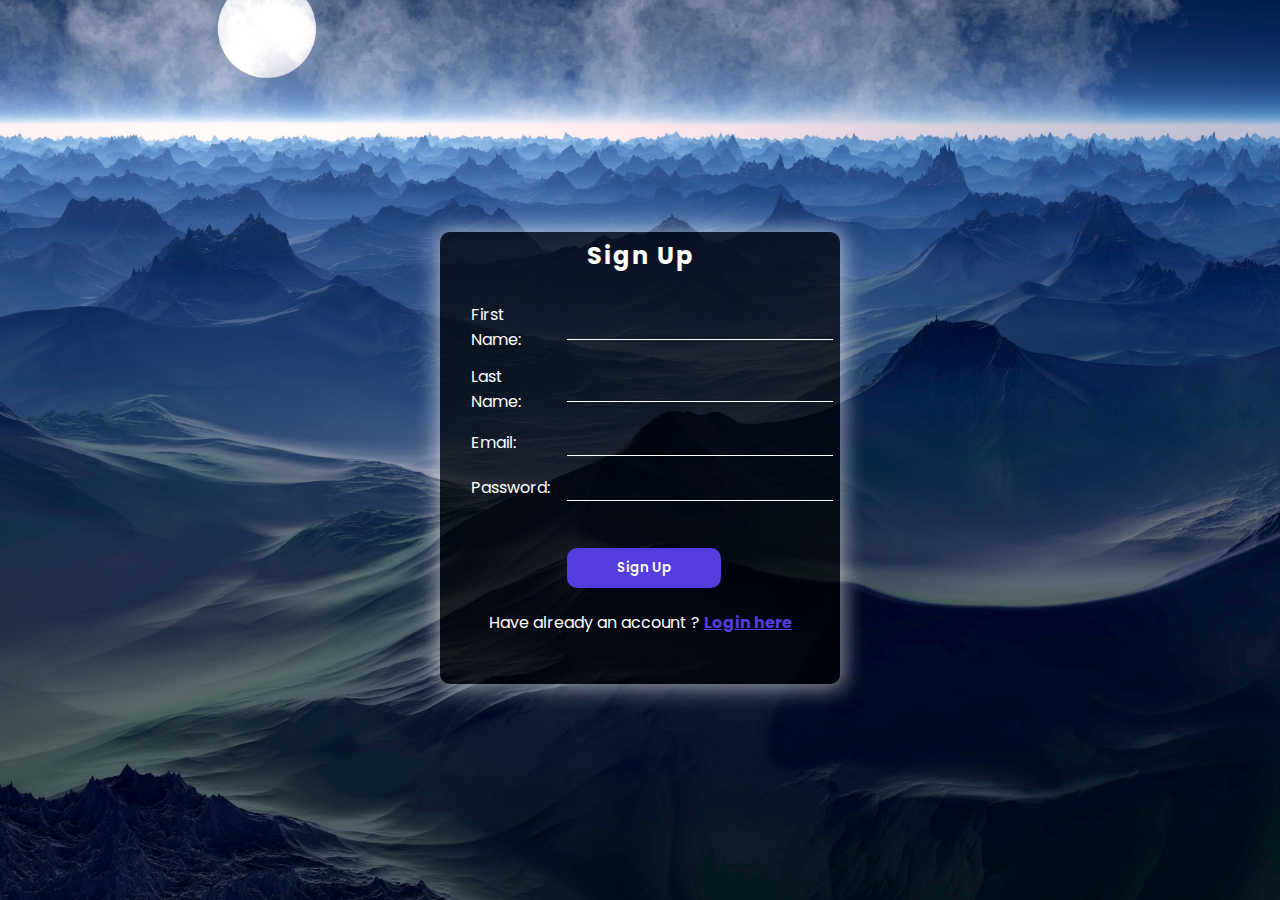
<file: index.html>
<!DOCTYPE html>
<html lang="en">

<head>
    <meta charset="UTF-8" />
    <meta http-equiv="X-UA-Compatible" content="IE=edge" />
    <meta name="viewport" content="width=device-width, initial-scale=1.0" />
    <title>Sign Up</title>
    <link rel="stylesheet" href="style.css">
</head>

<body>
    <form action="xyz.php" method="post" name="frmSignUp">
        <div class="formBox">
            <h2>Sign Up</h2>
            <table>
                <tr class="inputBox">
                    <td>First Name:</td>
                    <td><input type="text" name="" value="" size="20" required></td>
                </tr>
                <tr class="inputBox">
                    <td>Last Name:</td>
                    <td><input type="text" name="" value="" size="20" required></td>
                </tr class="inputBox">
                <tr class="inputBox">
                    <td>Email:</td>
                    <td><input type="email" name="" value="" required></td>
                </tr>
                <tr class="inputBox">
                    <td>Password:</td>
                    <td><input type="password" name="" value="" required></td>
                </tr>
                <td></td>
                <td><input type="submit" value="Sign Up"></td>

            </table>

            <p class="loginhere">
                Have already an account ? <a href="login.html" class="loginhere-link">Login here</a>
            </p>
        </div>

    </form>
    </div>
</body>

</html>
</file>
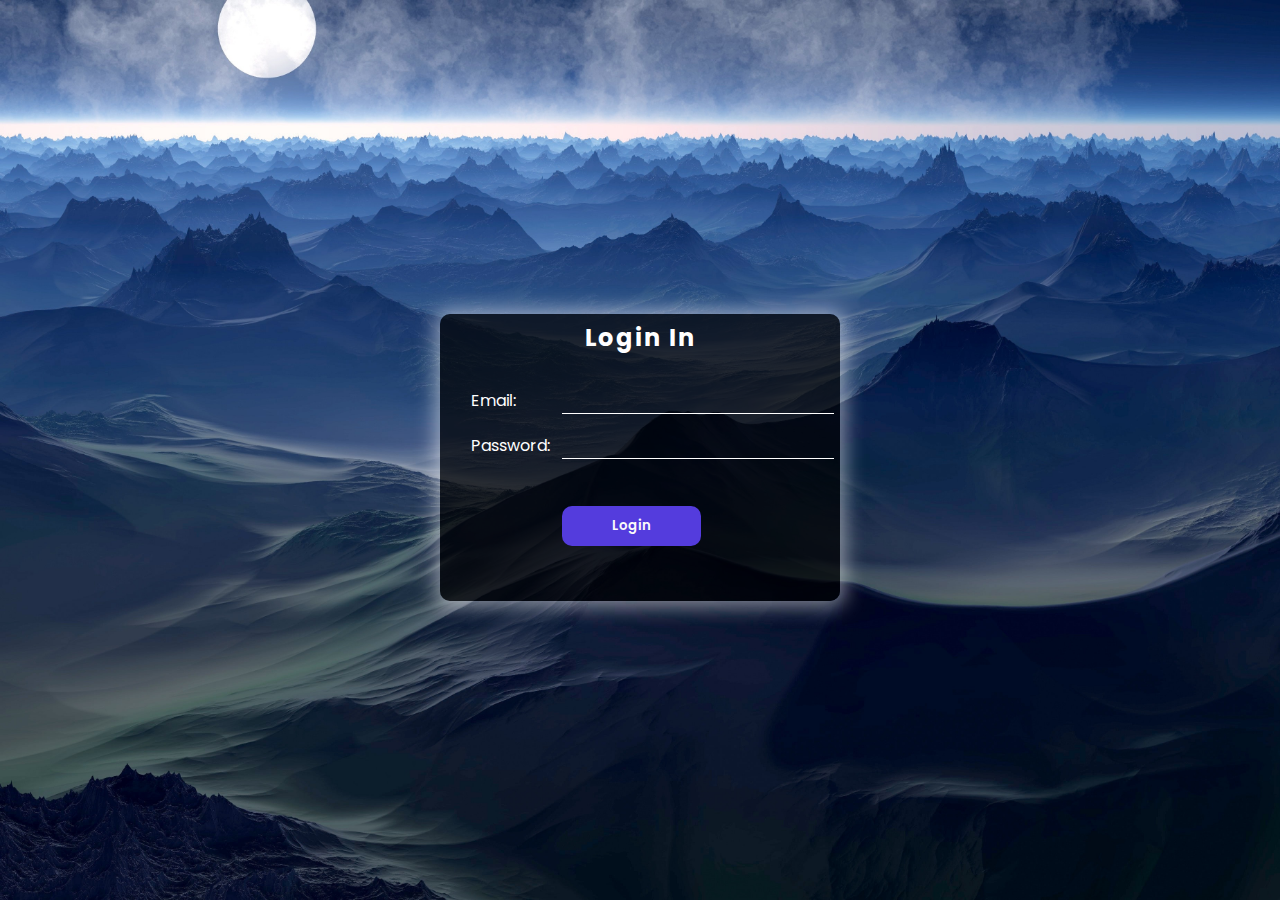
<file: login.html>
<!DOCTYPE html>
<html lang="en">

<head>
    <meta charset="UTF-8">
    <meta http-equiv="X-UA-Compatible" content="IE=edge">
    <meta name="viewport" content="width=device-width, initial-scale=1.0">
    <title>Login In</title>
    <link rel="stylesheet" href="style.css">
</head>

<body>
    <form action="xyz.php" method="post" name="frmSignUp">
        <div class="formBox">
            <h2>Login In</h2>
            <table>
                <tr class="inputBox">
                    <td>Email:</td>
                    <td><input type="email" name="" value="" required></td>
                </tr>
                <tr class="inputBox">
                    <td>Password:</td>
                    <td><input type="password" name="" value="" required></td>
                </tr>
                <td></td>
                <td><input type="submit" value="Login"></td>
            </table>

</body>

</html>
</file>
<file: style.css>
@import url("https://fonts.googleapis.com/css2?family=Poppins:wght@100;200;300;400;500;600&display=swap");

* {
  margin: 0;
  padding: 0;
  box-sizing: border-box;
  font-family: "Poppins", sans-serif;
  user-select: none;
}

body {
  background-image: url(pexels.jpg);
  background-attachment: fixed;
  background-size: cover;
  display: flex;
  justify-content: center;
  align-items: center;
  min-height: 100vh;
  color: white;
}

.formBox {
  width: 400px;
  background: rgba(0, 0, 0, 0.7);
  border-radius: 10px;
  padding: 0 24px 48px;
  box-shadow: 0 1px 20px 5px rgba(255, 255, 255, 0.5);
  box-sizing: border-box;
}

.formBox h2 {
  line-height: 48px;
  margin: 15px 0;
  letter-spacing: 2px;
  text-align: center;
}

table tr td {
  padding: 5px;
}

.formBox .inputBox input {
  width: 110%;
  padding: 2px 0;
  font-size: 1rem;
  color: #fff;
  margin-bottom: 3px;
  border: none;
  outline: none;
  border-bottom: 1px solid #fff;
  background: transparent;
}

.formBox input[type="submit"] {
  background: #543cdd;
  border: none;
  outline: none;
  color: rgb(250, 250, 250);
  padding: 10px 50px;
  border-radius: 10px;
  font-weight: 600;
  cursor: pointer;
  margin-top: 2rem;
}

.formBox input[type="submit"]:hover {
  background: #0059ff;
}

.loginhere {
  font-weight: 400;
  text-align: center;
  margin-top: 15px;
  margin-bottom: 1px;
}

.loginhere-link {
  font-weight: 700;
  color: #543cdd;
}

.login {
  text-align: left;
}
</file>
